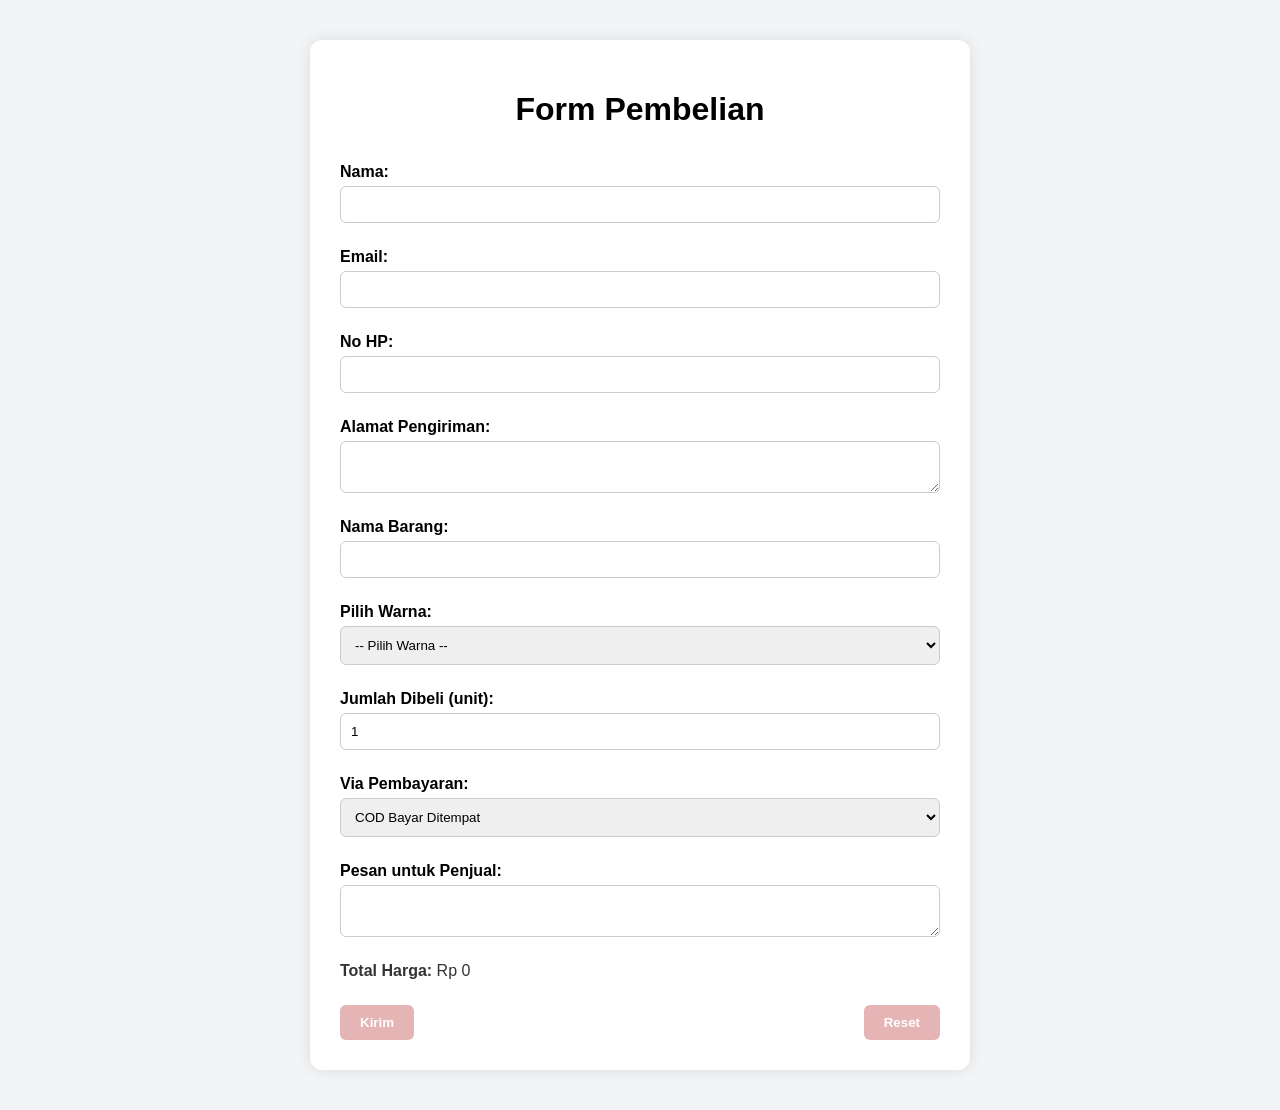
<file: form-pembelian.html>
<!DOCTYPE html>
<html lang="id">
  <head>
    <meta charset="UTF-8" />
    <meta name="viewport" content="width=device-width, initial-scale=1.0" />
    <link rel="icon" type="image/png" href="img/logo-website.png" />
    <link rel="stylesheet" href="form-pembelian.css" />
    <title>Form Pembelian</title>
  </head>
  <body>
    <div class="form-container">
      <h1>Form Pembelian</h1>
      <form id="purchaseForm">
        <!-- Informasi Pembeli -->
        <label for="nama">Nama:</label>
        <input type="text" id="nama" name="nama" required />
        <small id="errorNama" style="color: red"></small>

        <label for="email">Email:</label>
        <input type="email" id="email" name="email" required />

        <label for="nohp">No HP:</label>
        <input type="tel" id="nohp" name="nohp" required />
        <small id="errorNoHP" style="color: red"></small>

        <label for="alamat">Alamat Pengiriman:</label>
        <textarea id="alamat" name="alamat" required></textarea>

        <!-- Informasi Produk -->
        <label for="namaBarang">Nama Barang:</label>
        <input type="text" id="namaBarang" name="namaBarang" readonly />

        <label for="warna">Pilih Warna:</label>
        <select id="warna" name="warna" required>
          <option value="">-- Pilih Warna --</option>
          <option value="Hitam">Hitam</option>
          <option value="Putih">Putih</option>
          <option value="Coklat">Coklat</option>
          <option value="Abu-abu">Abu-abu</option>
        </select>

        <label for="jumlah">Jumlah Dibeli (unit):</label>
        <input
          type="number"
          id="jumlah"
          name="jumlah"
          min="1"
          value="1"
          required />

        <label for="pembayaran">Via Pembayaran:</label>
        <select id="pembayaran" name="pembayaran">
          <option value="COD">COD Bayar Ditempat</option>
          <option value="Transfer">Transfer Rekening</option>
        </select>

        <label for="pesan">Pesan untuk Penjual:</label>
        <textarea id="pesan" name="pesan"></textarea>

        <!-- Total Harga -->
        <div id="totalHargaContainer">
          <strong>Total Harga:</strong> <span id="totalHarga">Rp 0</span>
        </div>

        <!-- Tombol -->
        <div class="form-buttons">
          <button type="submit">Kirim</button>
          <button type="button" onclick="resetForm()">Reset</button>
        </div>
      </form>
    </div>

    <script src="form-pembelian.js"></script>
    <script src="control-how.js"></script>
  </body>
</html>
</file>
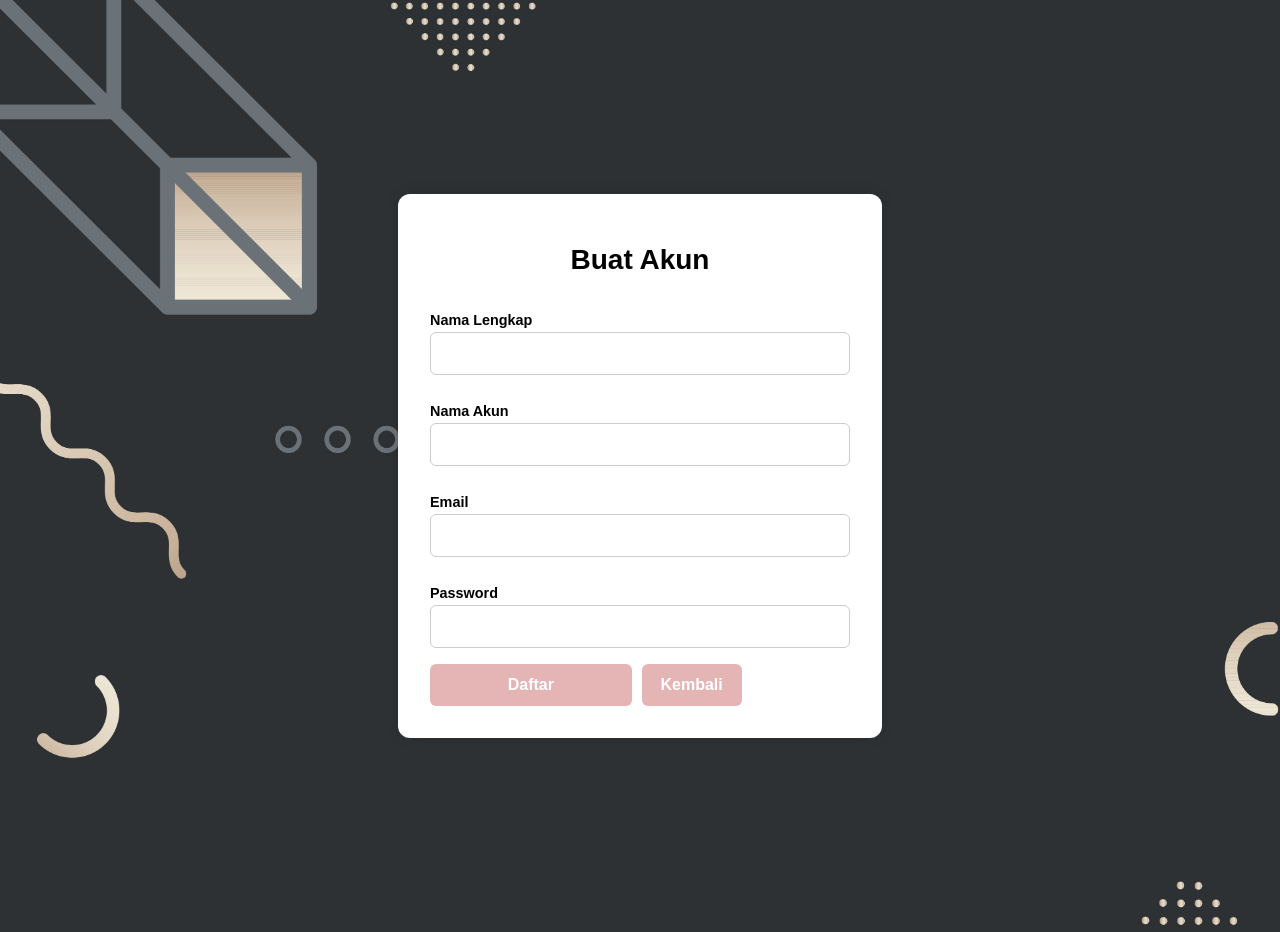
<file: formBuatAkun.html>
<!DOCTYPE html>
<html lang="id">
  <head>
    <meta charset="UTF-8" />
    <link rel="icon" type="image/png" href="img/logo-website.png" />
    <link rel="stylesheet" href="form-login.css" />
    <title>Buat Akun</title>
  </head>
  <body class="bd-login">
    <div class="form-container">
      <h1>Buat Akun</h1>
      <form>
        <label for="fullname">Nama Lengkap</label>
        <input type="text" id="fullname" name="fullname" required />

        <label for="username">Nama Akun</label>
        <input type="text" id="username" name="username" required />

        <label for="email">Email</label>
        <input type="email" id="email" name="email" required />

        <label for="password">Password</label>
        <input type="password" id="password" name="password" required />

        <div class="form-buttons">
          <button type="submit">Daftar</button>
          <a href="formLogin.html"><button type="button">Kembali</button></a>
        </div>
      </form>
    </div>
  </body>
</html>
</file>
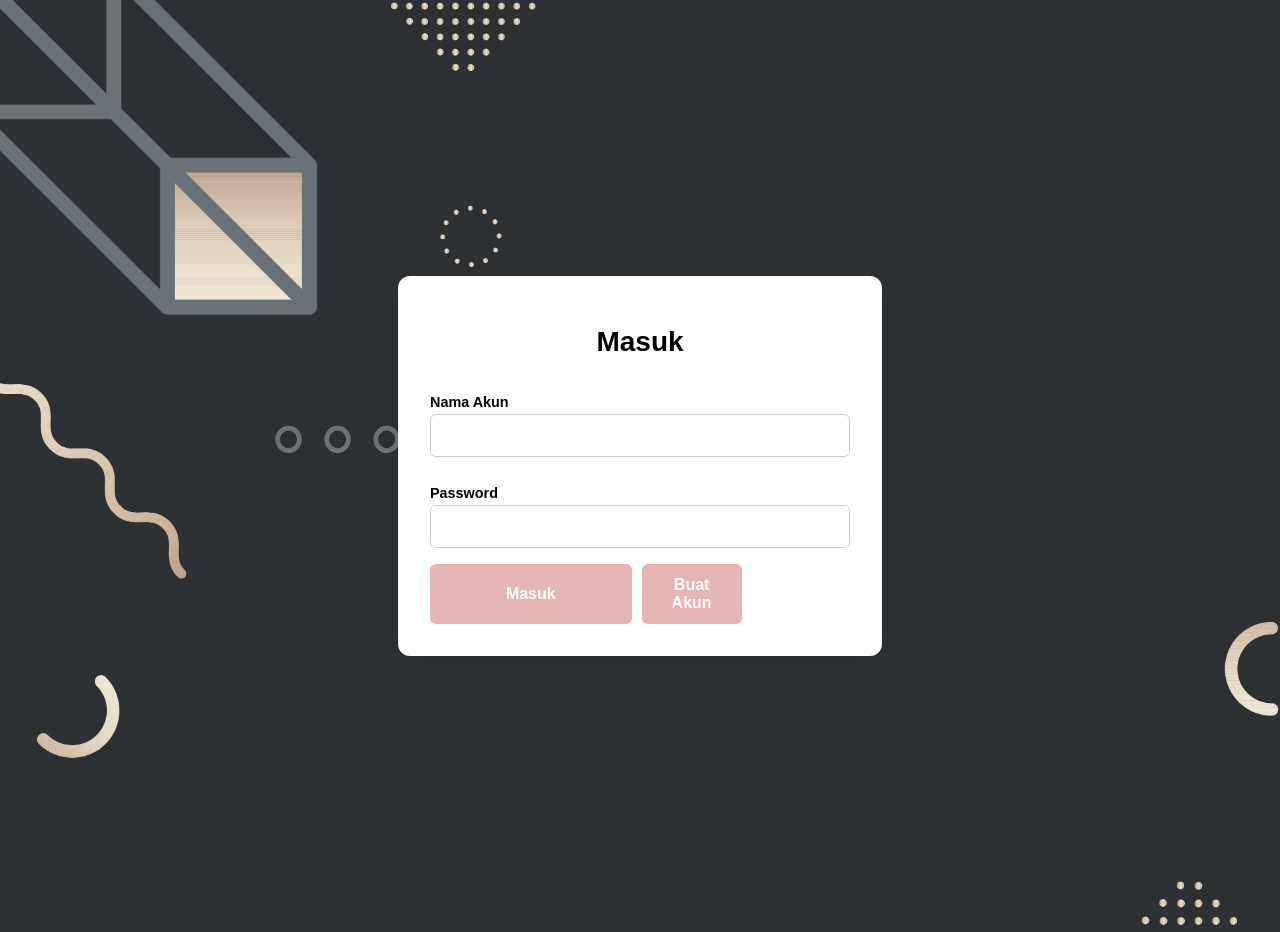
<file: formLogin.html>
<!DOCTYPE html>
<html lang="id">
  <head>
    <meta charset="UTF-8" />
    <link rel="icon" type="image/png" href="img/logo-website.png" />
    <link rel="stylesheet" href="form-login.css" />
    <title>Login</title>
  </head>
  <body class="bd-login">
    <div class="form-container">
      <h1>Masuk</h1>
      <form>
        <label for="username">Nama Akun</label>
        <input type="text" id="username" name="username" required />

        <label for="password">Password</label>
        <input type="password" id="password" name="password" required />

        <div class="form-buttons">
          <button type="submit">Masuk</button>
          <a href="formBuatAkun.html"
            ><button type="button">Buat Akun</button></a
          >
        </div>
      </form>
    </div>
  </body>
</html>
</file>
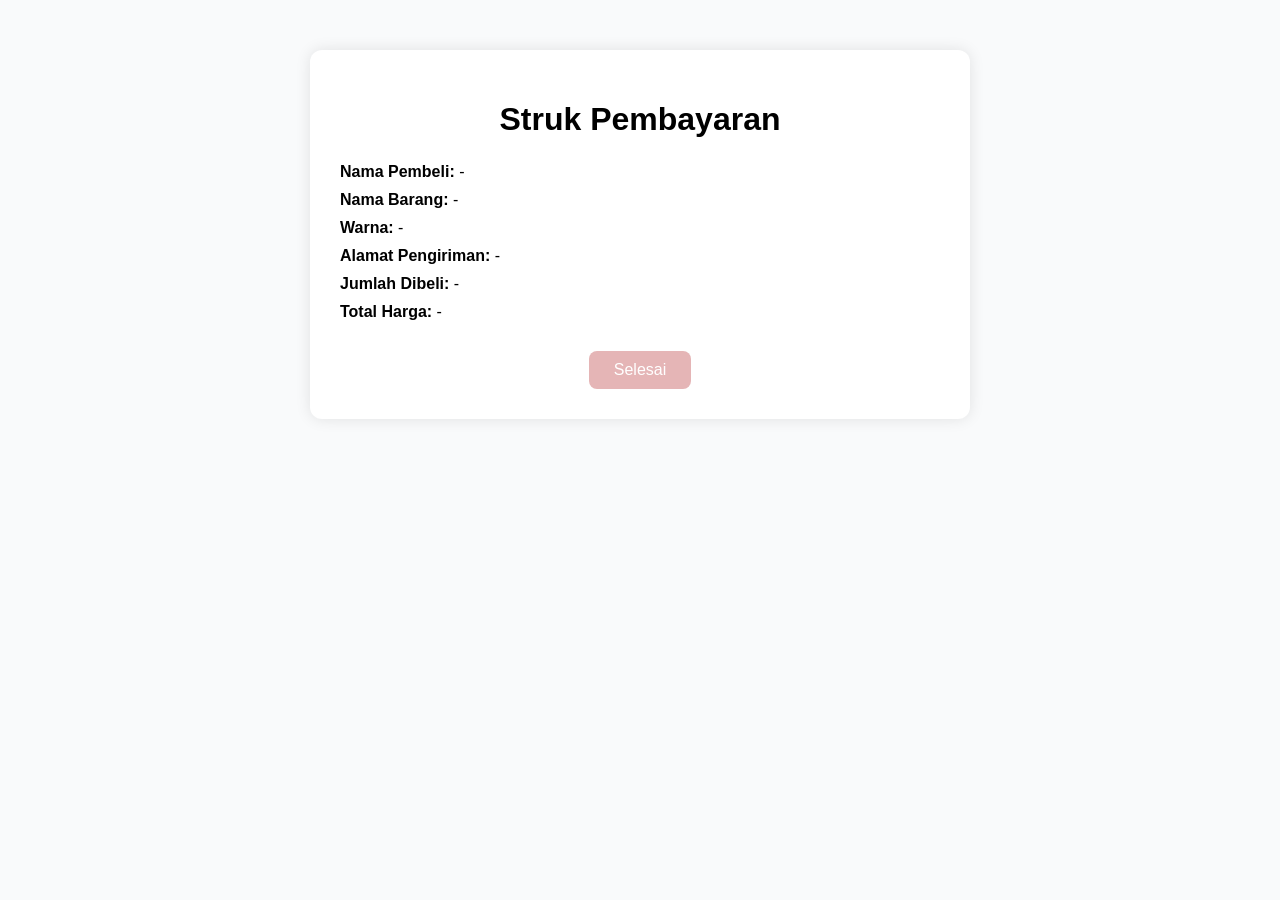
<file: struk.html>
<!DOCTYPE html>
<html lang="id">
  <head>
    <meta charset="UTF-8" />
    <meta name="viewport" content="width=device-width, initial-scale=1.0" />
    <title>Struk Pembelian</title>
    <link rel="stylesheet" href="struk.css" />
  </head>
  <body>
    <div class="struk-container">
      <h1>Struk Pembayaran</h1>
      <div class="info">
        <p><strong>Nama Pembeli:</strong> <span id="nama"></span></p>
        <p><strong>Nama Barang:</strong> <span id="barang"></span></p>
        <p><strong>Warna:</strong> <span id="warna"></span></p>
        <p><strong>Alamat Pengiriman:</strong> <span id="alamat"></span></p>
        <p><strong>Jumlah Dibeli:</strong> <span id="jumlah"></span></p>
        <p><strong>Total Harga:</strong> <span id="total"></span></p>
      </div>
      <button id="selesaiBtn">Selesai</button>
    </div>

    <script src="struk.js"></script>
  </body>
</html>
</file>
<file: form-pembelian.css>
body {
  font-family: Arial, sans-serif;
  background-color: #f3f4f6;
  margin: 0;
  padding: 0;
}

.form-container {
  background-color: white;
  max-width: 600px;
  margin: 40px auto;
  padding: 30px;
  border-radius: 12px;
  box-shadow: 0 0 15px rgba(0, 0, 0, 0.1);
}

h1 {
  text-align: center;
  margin-bottom: 25px;
}

form {
  display: flex;
  flex-direction: column;
}

label {
  margin: 10px 0 5px;
  font-weight: bold;
}

input,
textarea,
select {
  padding: 10px;
  border-radius: 6px;
  border: 1px solid #ccc;
  margin-bottom: 15px;
}

textarea {
  resize: vertical;
}

#totalHargaContainer {
  font-size: 16px;
  margin: 10px 0;
  color: #333;
}

.form-buttons {
  display: flex;
  justify-content: space-between;
  margin-top: 15px;
}

button {
  padding: 10px 20px;
  border: none;
  border-radius: 6px;
  background-color: #e5b5b6;
  color: white;
  font-weight: bold;
  cursor: pointer;
  transition: background-color 0.3s ease;
}

button:hover {
  background-color: #90011e;
}
</file>
<file: form-login.css>
body {
  font-family: Arial, sans-serif;
  background-color: #f3f4f6;
  margin: 0;
  padding: 0;
}

.bd-login {
  background-image: url("img/bg-body-login.jpg");
  background-size: cover;
  background-repeat: no-repeat;
  background-color: #f3f4f6;
  min-height: 100vh;
  display: flex;
  align-items: center;
  justify-content: center;
  padding: 1rem;
}

.form-container {
  background-color: white;
  width: 100%;
  max-width: 420px;
  padding: 2rem;
  border-radius: 12px;
  box-shadow: 0 0 15px rgba(0, 0, 0, 0.1);
}

h1 {
  text-align: center;
  margin-bottom: 1.5rem;
  font-size: 1.75rem;
}

form {
  display: flex;
  flex-direction: column;
}

label {
  margin: 0.75rem 0 0.25rem;
  font-weight: bold;
  font-size: 0.9rem;
}

input {
  padding: 0.75rem;
  border-radius: 6px;
  border: 1px solid #ccc;
  margin-bottom: 1rem;
  font-size: 0.95rem;
}

.form-buttons {
  display: flex;
  flex-direction: column;
  gap: 0.75rem;
}

.form-buttons button {
  width: 100%;
  padding: 0.75rem;
  border: none;
  border-radius: 6px;
  background-color: #e5b5b6;
  color: white;
  font-weight: bold;
  cursor: pointer;
  font-size: 1rem;
  transition: background-color 0.6s ease;
}

.form-buttons button:hover {
  background-color: #90011e;
}

.form-buttons button {
  width: 100%;
}

.form-buttons {
  gap: 10px;
  flex-wrap: wrap;
}

.form-buttons a {
  flex: 1;
}

@media (min-width: 640px) {
  .form-buttons {
    flex-direction: row;
    justify-content: space-between;
  }

  .form-buttons button {
    width: 48%;
  }
}
</file>
<file: struk.css>
body {
  font-family: Arial, sans-serif;
  background-color: #f9fafb;
  margin: 0;
  padding: 0;
}

.struk-container {
  max-width: 600px;
  margin: 50px auto;
  padding: 30px;
  background-color: white;
  border-radius: 12px;
  box-shadow: 0 0 15px rgba(0, 0, 0, 0.1);
  text-align: left;
}

h1 {
  text-align: center;
  margin-bottom: 25px;
}

.info p {
  margin: 10px 0;
  font-size: 16px;
}

button {
  display: block;
  margin: 30px auto 0;
  padding: 10px 25px;
  background-color: #e5b5b6;
  color: white;
  font-size: 16px;
  border: none;
  border-radius: 8px;
  cursor: pointer;
  transition: background-color 0.3s ease;
}

button:hover {
  background-color: #90011e;
}
</file>
